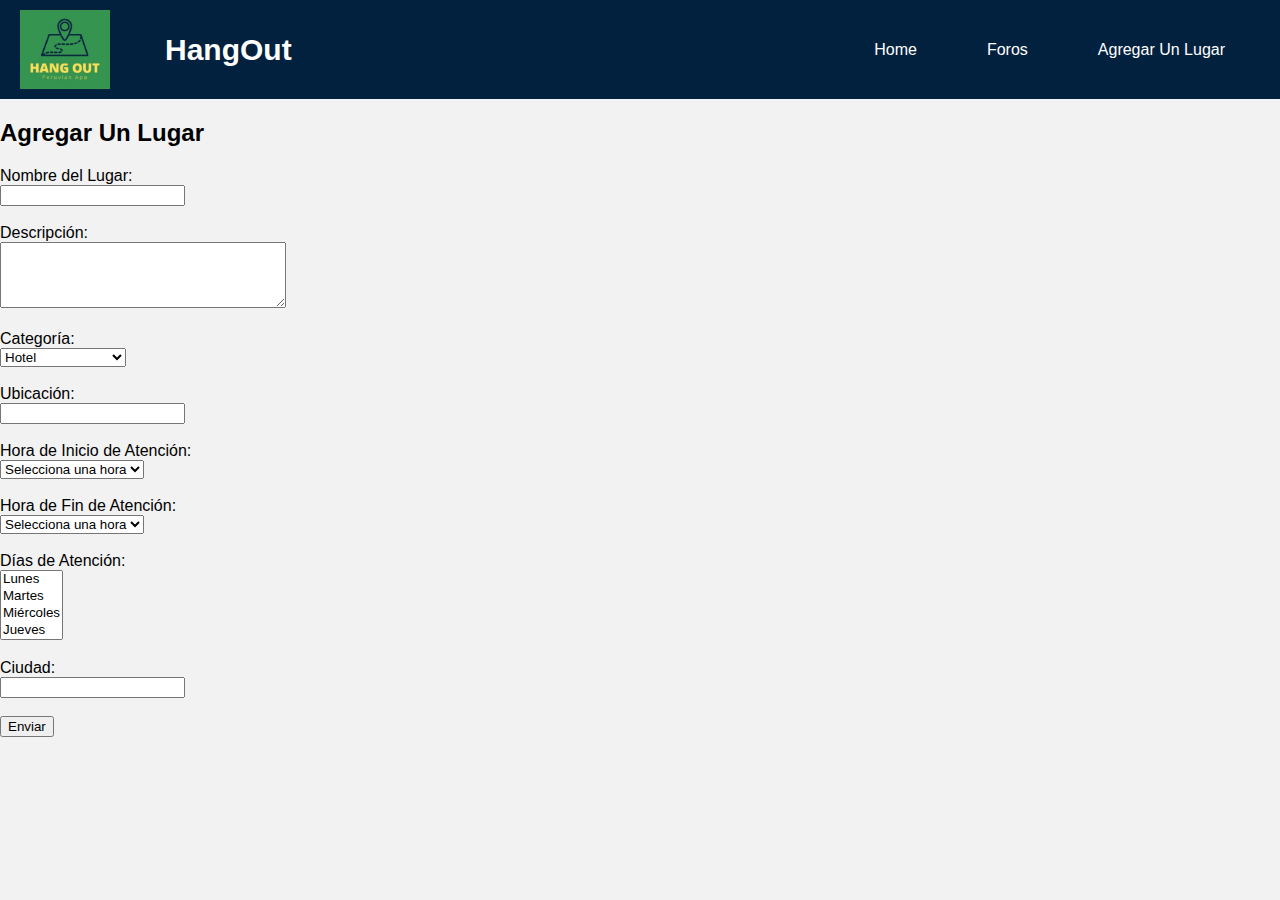
<file: html/agregarlugar.html>
<!DOCTYPE html>
<html lang="es">
<head>
    <meta charset="UTF-8">
    <meta name="viewport" content="width=device-width, initial-scale=1.0">
    <title>Agregar Un Lugar</title>
    <link rel="stylesheet" href="../css/registro.css">
</head>
<body>
    <nav class="topheader">
        <div class="container">
            <ul class="menu-horizontal">
                <div class="logo">
                    <img height="auto" width="90" src="../imagenes/hangout_logo.png" alt="Hang Out">
                </div>
                <li class="nombre">
                    <a href="#">HangOut</a>
                </li>
                <li class="Casa">
                    <a href="../html/index.html">Home</a>
                </li>
                <li class="about-us">
                    <a href="#">Foros</a>
                </li>
                <li class="contacto_op">
                    <a href="../html/agregarlugar.html">Agregar Un Lugar</a>
                </li>
            </ul>
        </div>
    </nav>

    <div class="container">
        <h2>Agregar Un Lugar</h2>
        <form action="/action_page.php">
            <label for="nombre">Nombre del Lugar:</label><br>
            <input type="text" id="nombre" name="nombre" required><br><br>

            <label for="descripcion">Descripción:</label><br>
            <textarea id="descripcion" name="descripcion" rows="4" cols="33" required></textarea><br><br>

            <label for="categoria">Categoría:</label><br>
            <select id="categoria" name="categoria" required>
                <option value="hotel">Hotel</option>
                <option value="bar">Bar</option>
                <option value="parque">Parque</option>
                <option value="restaurante">Restaurante</option>
                <option value="discoteca">Discoteca</option>
                <option value="museo">Museo</option>
                <option value="cine">Cine</option>
                <option value="teatro">Teatro</option>
                <option value="biblioteca">Biblioteca</option>
                <option value="centro_comercial">Centro Comercial</option>
            </select><br><br>

            <label for="ubicacion">Ubicación:</label><br>
            <input type="text" id="ubicacion" name="ubicacion" required><br><br>

            <label for="horario_inicio">Hora de Inicio de Atención:</label><br>
            <select id="horario_inicio" name="horario_inicio" required>
                <option value="">Selecciona una hora</option>
                <option value="00:00">00:00</option>
                <option value="00:30">00:30</option>
                <option value="01:00">01:00</option>
                <option value="01:30">01:30</option>
                <option value="02:00">02:00</option>
                <option value="02:30">02:30</option>
                <option value="03:00">03:00</option>
                <option value="03:30">03:30</option>
                <option value="04:00">04:00</option>
                <option value="04:30">04:30</option>
                <option value="05:00">05:00</option>
                <option value="05:30">05:30</option>
                <option value="06:00">06:00</option>
                <option value="06:30">06:30</option>
                <option value="07:00">07:00</option>
                <option value="07:30">07:30</option>
                <option value="08:00">08:00</option>
                <option value="08:30">08:30</option>
                <option value="09:00">09:00</option>
                <option value="09:30">09:30</option>
                <option value="10:00">10:00</option>
                <option value="10:30">10:30</option>
                <option value="11:00">11:00</option>
                <option value="11:30">11:30</option>
                <option value="12:00">12:00</option>
                <option value="12:30">12:30</option>
                <option value="13:00">13:00</option>
                <option value="13:30">13:30</option>
                <option value="14:00">14:00</option>
                <option value="14:30">14:30</option>
                <option value="15:00">15:00</option>
                <option value="15:30">15:30</option>
                <option value="16:00">16:00</option>
                <option value="16:30">16:30</option>
                <option value="17:00">17:00</option>
                <option value="17:30">17:30</option>
                <option value="18:00">18:00</option>
                <option value="18:30">18:30</option>
                <option value="19:00">19:00</option>
                <option value="19:30">19:30</option>
                <option value="20:00">20:00</option>
                <option value="20:30">20:30</option>
                <option value="21:00">21:00</option>
                <option value="21:30">21:30</option>
                <option value="22:00">22:00</option>
                <option value="22:30">22:30</option>
                <option value="23:00">23:00</option>
                <option value="23:30">23:30</option>
            </select><br><br>

            <label for="horario_fin">Hora de Fin de Atención:</label><br>
            <select id="horario_fin" name="horario_fin" required>
                <option value="">Selecciona una hora</option>
                <option value="00:00">00:00</option>
                <option value="00:30">00:30</option>
                <option value="01:00">01:00</option>
                <option value="01:30">01:30</option>
                <option value="02:00">02:00</option>
                <option value="02:30">02:30</option>
                <option value="03:00">03:00</option>
                <option value="03:30">03:30</option>
                <option value="04:00">04:00</option>
                <option value="04:30">04:30</option>
                <option value="05:00">05:00</option>
                <option value="05:30">05:30</option>
                <option value="06:00">06:00</option>
                <option value="06:30">06:30</option>
                <option value="07:00">07:00</option>
                <option value="07:30">07:30</option>
                <option value="08:00">08:00</option>
                <option value="08:30">08:30</option>
                <option value="09:00">09:00</option>
                <option value="09:30">09:30</option>
                <option value="10:00">10:00</option>
                <option value="10:30">10:30</option>
                <option value="11:00">11:00</option>
                <option value="11:30">11:30</option>
                <option value="12:00">12:00</option>
                <option value="12:30">12:30</option>
                <option value="13:00">13:00</option>
                <option value="13:30">13:30</option>
                <option value="14:00">14:00</option>
                <option value="14:30">14:30</option>
                <option value="15:00">15:00</option>
                <option value="15:30">15:30</option>
                <option value="16:00">16:00</option>
                <option value="16:30">16:30</option>
                <option value="17:00">17:00</option>
                <option value="17:30">17:30</option>
                <option value="18:00">18:00</option>
                <option value="18:30">18:30</option>
                <option value="19:00">19:00</option>
                <option value="19:30">19:30</option>
                <option value="20:00">20:00</option>
                <option value="20:30">20:30</option>
                <option value="21:00">21:00</option>
                <option value="21:30">21:30</option>
                <option value="22:00">22:00</option>
                <option value="22:30">22:30</option>
                <option value="23:00">23:00</option>
                <option value="23:30">23:30</option>
            </select><br><br>

            <label for="dias">Días de Atención:</label><br>
            <select id="dias" name="dias" multiple required>
                <option value="lunes">Lunes</option>
                <option value="martes">Martes</option>
                <option value="miercoles">Miércoles</option>
                <option value="jueves">Jueves</option>
                <option value="viernes">Viernes</option>
                <option value="sabado">Sábado</option>
                <option value="domingo">Domingo</option>
            </select><br><br>

            <label for="ciudad">Ciudad:</label><br>
            <input type="text" id="ciudad" name="ciudad" required><br><br>

            <input type="submit" value="Enviar">
        </form>
    </div>
</body>
</html>
</file>
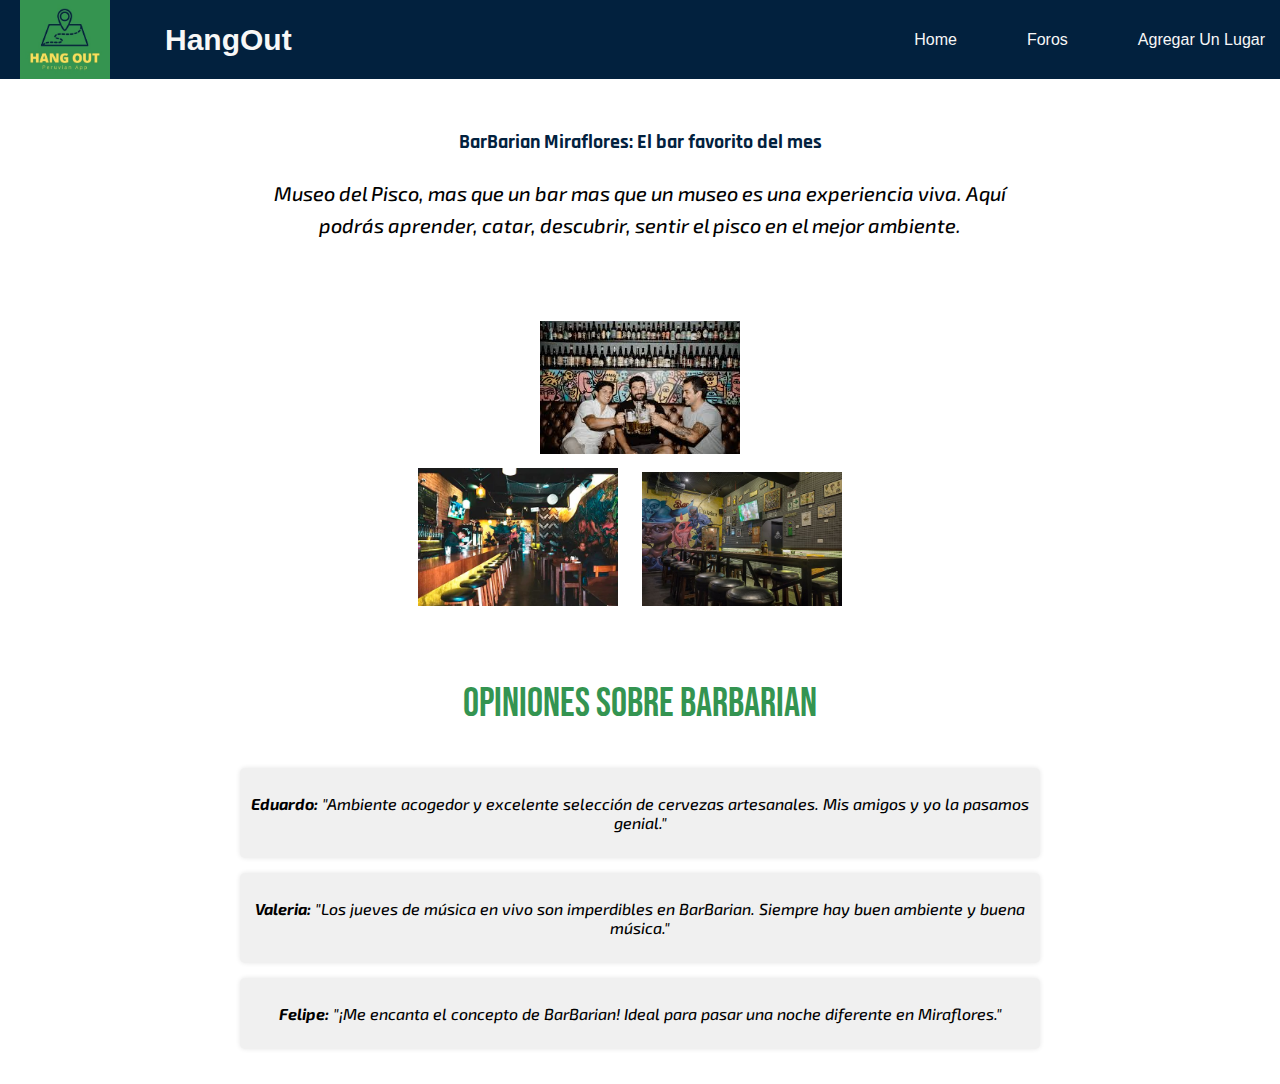
<file: html/bares.html>
<!DOCTYPE html>
<html lang="en">
<head>
    <meta charset="UTF-8">
    <meta name="viewport" content="width=device-width, initial-scale=1.0">
    <title>HangOut</title>
    <link rel="stylesheet" href="../css/style_traba.css">
    <link rel="stylesheet" href="../css/bares.css">
</head>
<body>
    <nav class="topheader">
        <div class="container">
            <ul class="menu-horizontal">
                <div class="logo">
                    <img height="auto" width="90" src="../imagenes/hangout_logo.png" alt="Hang Out">
                </div>
                <li class="nombre">
                    <a href="">HangOut</a>
                </li>
                <li class="Casa">
                    <a href="index.html">Home</a>
                </li>
                <li class="about-us">
                    <a href="">Foros</a>
                </li>
                <li class="contacto_op">
                    <a href="">Agregar Un Lugar</a>
                </li>
            </ul>
        </div>
    </nav>


    <div class="fulltexto"><br><br>
        <h2>BarBarian Miraflores: El bar favorito del mes</h2>
        <p>
            Museo del Pisco, mas que un bar mas que un museo es una experiencia viva. 
            Aquí podrás aprender, catar, descubrir, sentir el pisco en el mejor ambiente.
        </p><br><br>
    </div>
    <div class="text-center">
        <div class="image-pyramid">
            <div class="top-image">
                <img src="../imagenes/bares1.jpeg" alt="Madam Tusan 1">
            </div>
            <div class="middle-images">
                <img src="../imagenes/bares2.png" alt="Madam Tusan 2">
                <img src="../imagenes/bares3.jpg" alt="Madam Tusan 3">
            </div>
        </div>
    </div>
    <!-- Comentarios de usuarios -->
    <section class="user-comments">
        <h3>Opiniones sobre BarBarian</h3>
        <div class="comment">
            <p><strong>Eduardo:</strong> "Ambiente acogedor y excelente selección de cervezas artesanales. Mis amigos y yo la pasamos genial."</p>
        </div>
        <div class="comment">
            <p><strong>Valeria:</strong> "Los jueves de música en vivo son imperdibles en BarBarian. Siempre hay buen ambiente y buena música."</p>
        </div>
        <div class="comment">
            <p><strong>Felipe:</strong> "¡Me encanta el concepto de BarBarian! Ideal para pasar una noche diferente en Miraflores."</p>
        </div>
    </section>
</body>
</file>
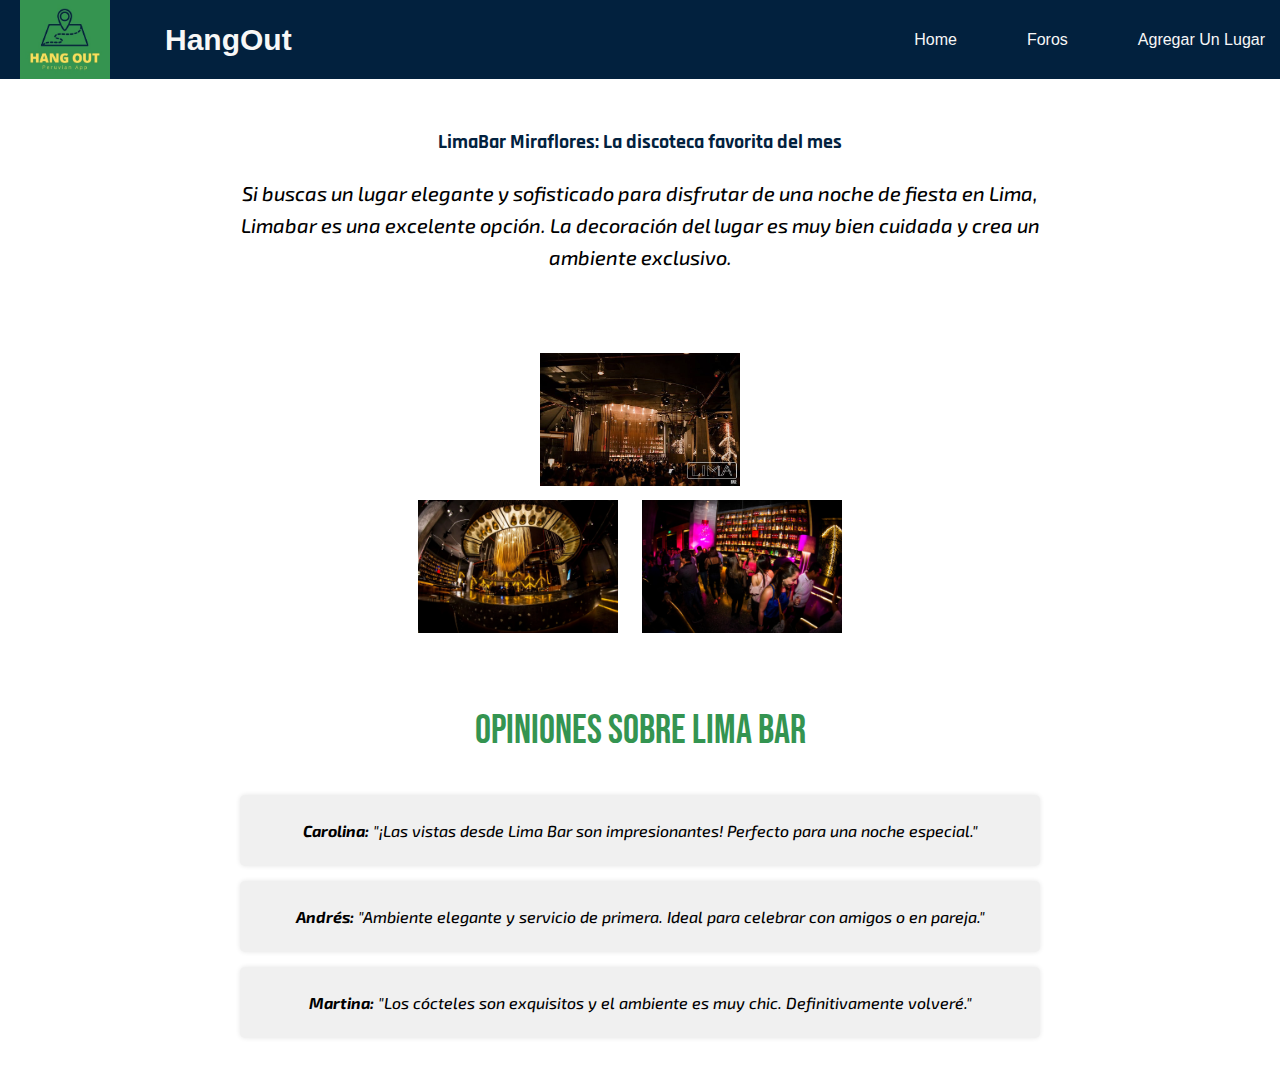
<file: html/disco.html>
<!DOCTYPE html>
<html lang="en">
<head>
    <meta charset="UTF-8">
    <meta name="viewport" content="width=device-width, initial-scale=1.0">
    <title>HangOut</title>
    <link rel="stylesheet" href="../css/style_traba.css">
    <link rel="stylesheet" href="../css/disco.css">
</head>
<body>
    <nav class="topheader">
        <div class="container">
            <ul class="menu-horizontal">
                <div class="logo">
                    <img height="auto" width="90" src="../imagenes/hangout_logo.png" alt="Hang Out">
                </div>
                <li class="nombre">
                    <a href="">HangOut</a>
                </li>
                <li class="Casa">
                    <a href="index.html">Home</a>
                </li>
                <li class="about-us">
                    <a href="">Foros</a>
                </li>
                <li class="contacto_op">
                    <a href="">Agregar Un Lugar</a>
                </li>
            </ul>
        </div>
    </nav>


    <div class="fulltexto"><br><br>
        <h2>LimaBar Miraflores: La discoteca favorita del mes</h2>
        <p>
            Si buscas un lugar elegante y sofisticado para disfrutar de una noche de fiesta en Lima, 
            Limabar es una excelente opción. La decoración del lugar es muy bien cuidada y crea un 
            ambiente exclusivo.
        </p><br><br>
    </div>
    <div class="text-center">
        <div class="image-pyramid">
            <div class="top-image">
                <img src="../imagenes/disco1.jpg" alt="Madam Tusan 1">
            </div>
            <div class="middle-images">
                <img src="../imagenes/disco2.jpeg" alt="Madam Tusan 2">
                <img src="../imagenes/disco3.jpg" alt="Madam Tusan 3">
            </div>
        </div>
    </div>
    <!-- Comentarios de usuarios -->
    <section class="user-comments">
        <h3>Opiniones sobre Lima Bar</h3>
        <div class="comment">
            <p><strong>Carolina:</strong> "¡Las vistas desde Lima Bar son impresionantes! Perfecto para una noche especial."</p>
        </div>
        <div class="comment">
            <p><strong>Andrés:</strong> "Ambiente elegante y servicio de primera. Ideal para celebrar con amigos o en pareja."</p>
        </div>
        <div class="comment">
            <p><strong>Martina:</strong> "Los cócteles son exquisitos y el ambiente es muy chic. Definitivamente volveré."</p>
        </div>
    </section>
</body>
</file>
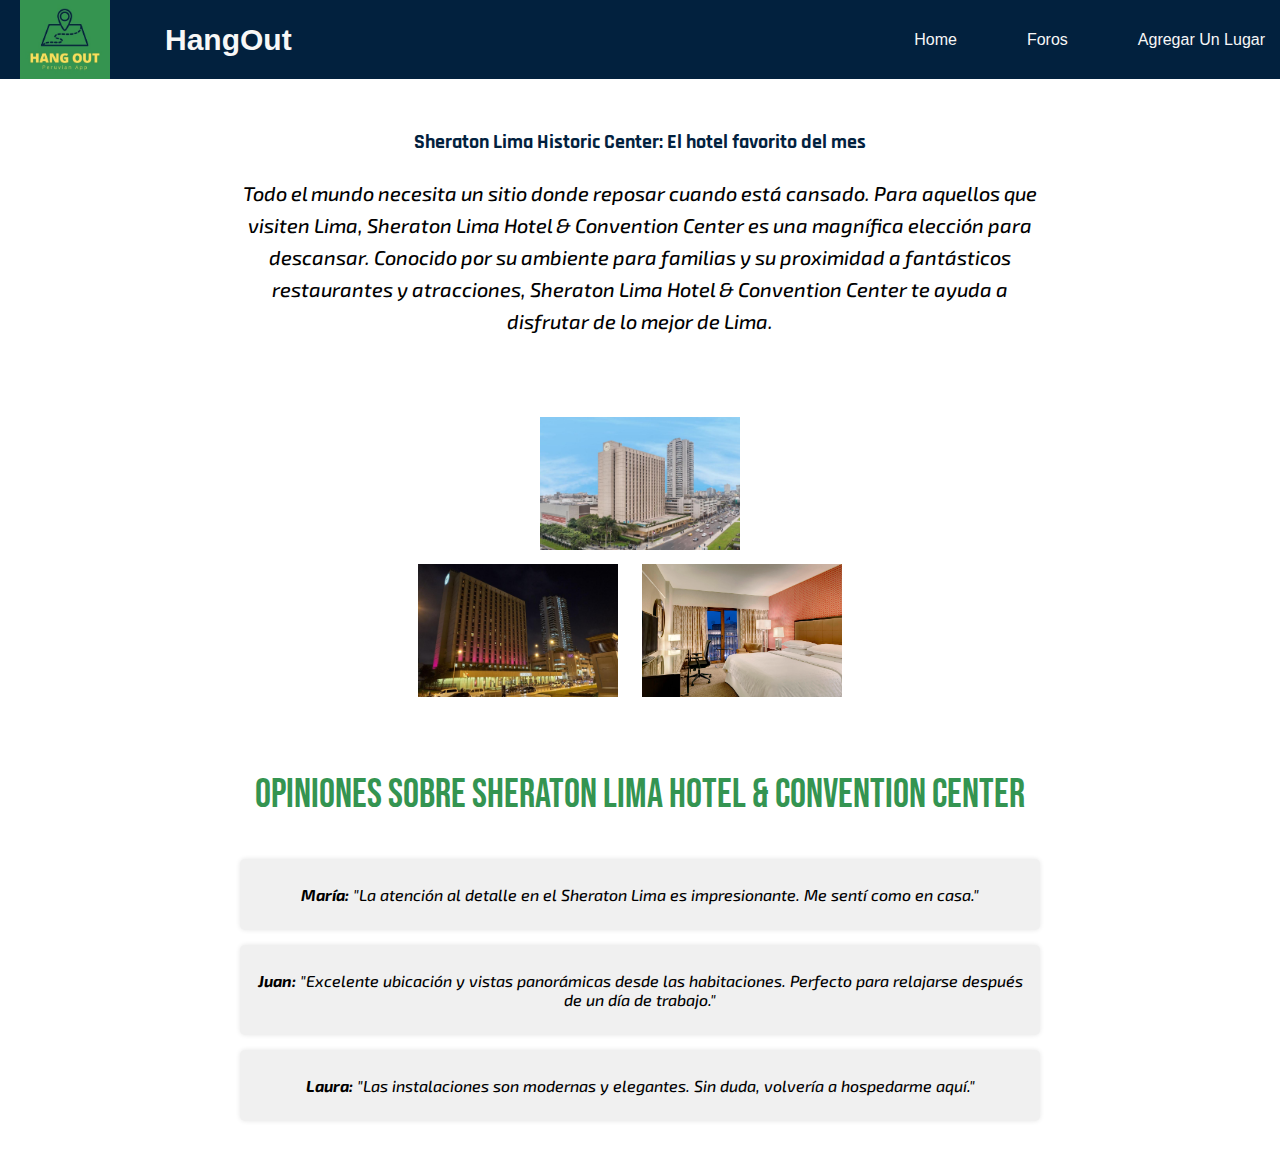
<file: html/hoteles.html>
<!DOCTYPE html>
<html lang="en">
<head>
    <meta charset="UTF-8">
    <meta name="viewport" content="width=device-width, initial-scale=1.0">
    <title>HangOut</title>
    <link rel="stylesheet" href="../css/style_traba.css">
    <link rel="stylesheet" href="../css/hoteles.css">
</head>
<body>
    <nav class="topheader">
        <div class="container">
            <ul class="menu-horizontal">
                <div class="logo">
                    <img height="auto" width="90" src="../imagenes/hangout_logo.png" alt="Hang Out">
                </div>
                <li class="nombre">
                    <a href="">HangOut</a>
                </li>
                <li class="Casa">
                    <a href="index.html">Home</a>
                </li>
                <li class="about-us">
                    <a href="">Foros</a>
                </li>
                <li class="contacto_op">
                    <a href="">Agregar Un Lugar</a>
                </li>
            </ul>
        </div>
    </nav>


    <div class="fulltexto"><br><br>
        <h2>Sheraton Lima Historic Center: El hotel favorito del mes</h2>
        <p>
            Todo el mundo necesita un sitio donde reposar cuando está cansado. 
            Para aquellos que visiten Lima, Sheraton Lima Hotel & Convention Center es una magnífica elección para descansar. 
            Conocido por su ambiente para familias y su proximidad a fantásticos restaurantes y atracciones, 
            Sheraton Lima Hotel & Convention Center te ayuda a disfrutar de lo mejor de Lima.
        </p><br><br>
    </div>
    <div class="text-center">
        <div class="image-pyramid">
            <div class="top-image">
                <img src="../imagenes/sheraton1.jpg" alt="Madam Tusan 1">
            </div>
            <div class="middle-images">
                <img src="../imagenes/sheraton2.jpg" alt="Madam Tusan 2">
                <img src="../imagenes/sheraton3.webp" alt="Madam Tusan 3">
            </div>
        </div>
    </div>
    <!-- Comentarios de usuarios -->
    <section class="user-comments">
        <h3>Opiniones sobre Sheraton Lima Hotel & Convention Center</h3>
        <div class="comment">
            <p><strong>María:</strong> "La atención al detalle en el Sheraton Lima es impresionante. Me sentí como en casa."</p>
        </div>
        <div class="comment">
            <p><strong>Juan:</strong> "Excelente ubicación y vistas panorámicas desde las habitaciones. Perfecto para relajarse después de un día de trabajo."</p>
        </div>
        <div class="comment">
            <p><strong>Laura:</strong> "Las instalaciones son modernas y elegantes. Sin duda, volvería a hospedarme aquí."</p>
        </div>
    </section>
</body>
</file>
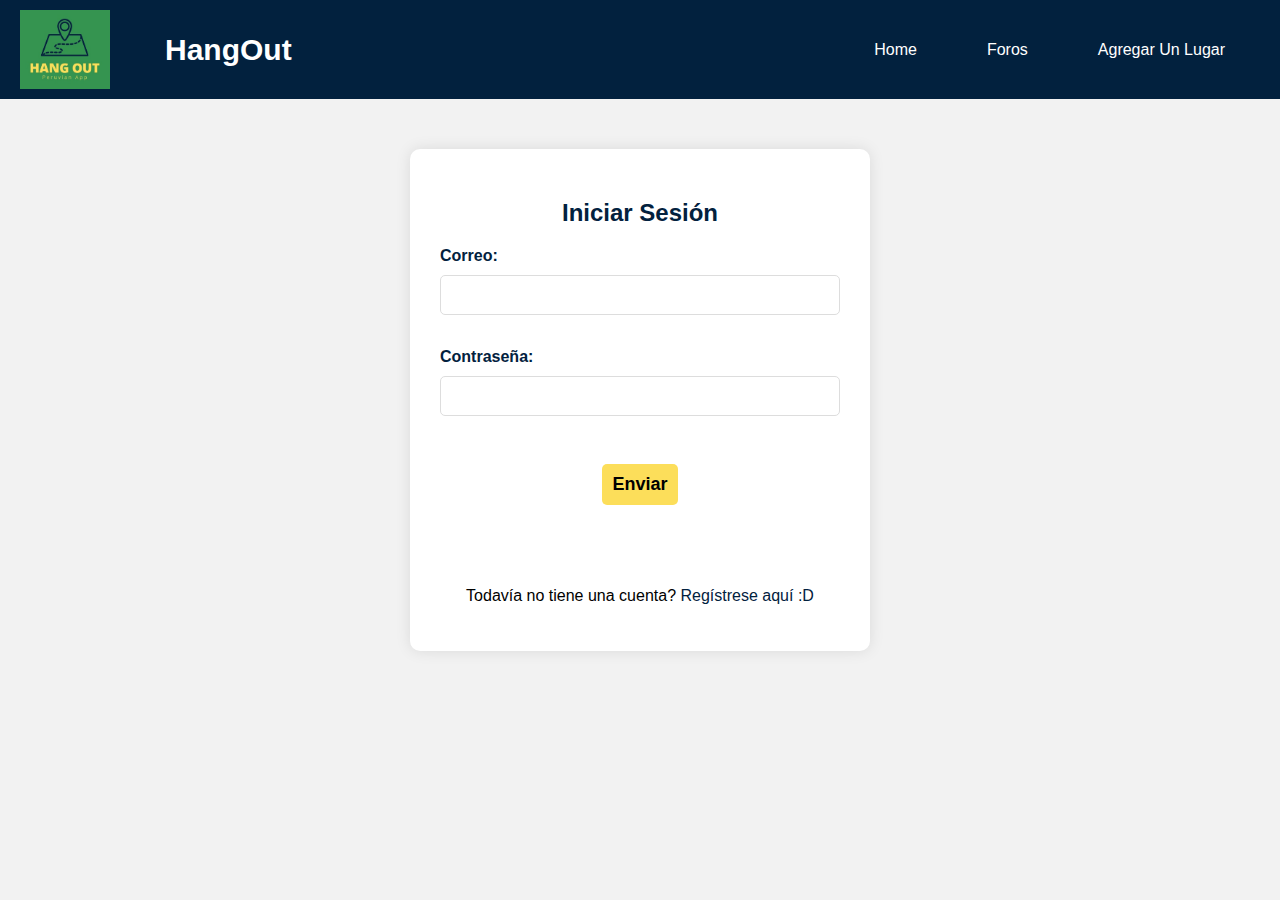
<file: html/iniciosesion.html>
<!DOCTYPE html>
<html lang="en">
<head>
    <meta charset="UTF-8">
    <meta name="viewport" content="width=device-width, initial-scale=1.0">
    <title>HangOut - Iniciar Sesión</title>
    <link rel="stylesheet" href="../css/iniciosesion.css">
</head>
<body>
    <nav class="topheader">
        <div class="container">
            <ul class="menu-horizontal">
                <div class="logo">
                    <img height="auto" width="90" src="../imagenes/hangout_logo.png" alt="Hang Out">
                </div>
                <li class="nombre">
                    <a href="#">HangOut</a>
                </li>
                <li class="Casa">
                    <a href="../html/index.html">Home</a>
                </li>
                <li class="about-us">
                    <a href="#">Foros</a>
                </li>
                <li class="contacto_op">
                    <a href="../html/agregarlugar.html">Agregar Un Lugar</a>
                </li>
            </ul>
        </div>
    </nav>

    <div class="form-container">
        <h2>Iniciar Sesión</h2>
        <form name="iniciar" method="post" action="">
            <label for="fgmail">Correo:</label>
            <input type="email" id="fgmail" name="fgmail" value="" required><br>
            <label for="fcontra">Contraseña:</label>
            <input type="password" id="fcontra" name="fcontra" value="" required><br>
            <p><input type="submit" class="btn" value="Enviar"/></p><br><br>
            <p>Todavía no tiene una cuenta? <a href="../html/registro.html">Regístrese aquí :D</a></p>
        </form>
    </div>
</body>
</html>
</file>
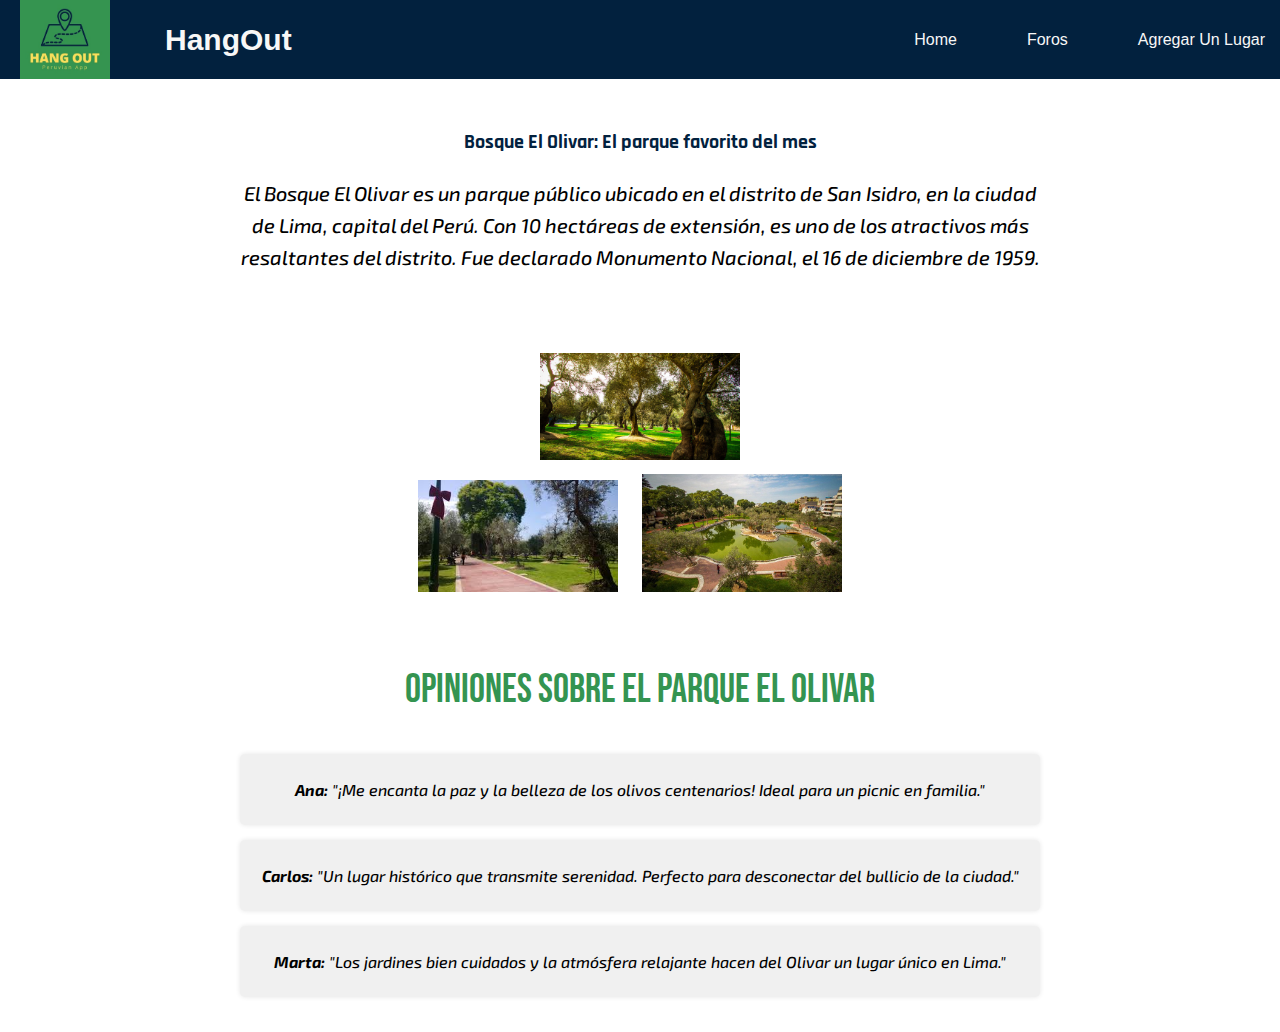
<file: html/parques.html>
<!DOCTYPE html>
<html lang="en">
<head>
    <meta charset="UTF-8">
    <meta name="viewport" content="width=device-width, initial-scale=1.0">
    <title>HangOut</title>
    <link rel="stylesheet" href="../css/style_traba.css">
    <link rel="stylesheet" href="../css/parques.css">
</head>
<body>
    <nav class="topheader">
        <div class="container">
            <ul class="menu-horizontal">
                <div class="logo">
                    <img height="auto" width="90" src="../imagenes/hangout_logo.png" alt="Hang Out">
                </div>
                <li class="nombre">
                    <a href="">HangOut</a>
                </li>
                <li class="Casa">
                    <a href="index.html">Home</a>
                </li>
                <li class="about-us">
                    <a href="">Foros</a>
                </li>
                <li class="contacto_op">
                    <a href="">Agregar Un Lugar</a>
                </li>
            </ul>
        </div>
    </nav>


    <div class="fulltexto"><br><br>
        <h2>Bosque El Olivar: El parque favorito del mes</h2>
        <p>
            El Bosque El Olivar es un parque público ubicado 
            en el distrito de San Isidro, en la ciudad de Lima, 
            capital del Perú. Con 10 hectáreas de extensión, 
            es uno de los atractivos más resaltantes del distrito. 
            Fue declarado Monumento Nacional, el 16 de diciembre de 1959.
        </p><br><br>
    </div>
    <div class="text-center">
        <div class="image-pyramid">
            <div class="top-image">
                <img src="../imagenes/parque1.jpg" alt="Madam Tusan 1">
            </div>
            <div class="middle-images">
                <img src="../imagenes/parque2.jpeg" alt="Madam Tusan 2">
                <img src="../imagenes/parque3.jpg" alt="Madam Tusan 3">
            </div>
        </div>
    </div>
    <!-- Comentarios de usuarios -->
    <section class="user-comments">
        <h3>Opiniones sobre el Parque El Olivar</h3>
        <div class="comment">
            <p><strong>Ana:</strong> "¡Me encanta la paz y la belleza de los olivos centenarios! Ideal para un picnic en familia."</p>
        </div>
        <div class="comment">
            <p><strong>Carlos:</strong> "Un lugar histórico que transmite serenidad. Perfecto para desconectar del bullicio de la ciudad."</p>
        </div>
        <div class="comment">
            <p><strong>Marta:</strong> "Los jardines bien cuidados y la atmósfera relajante hacen del Olivar un lugar único en Lima."</p>
        </div>
    </section>
</body>
</file>
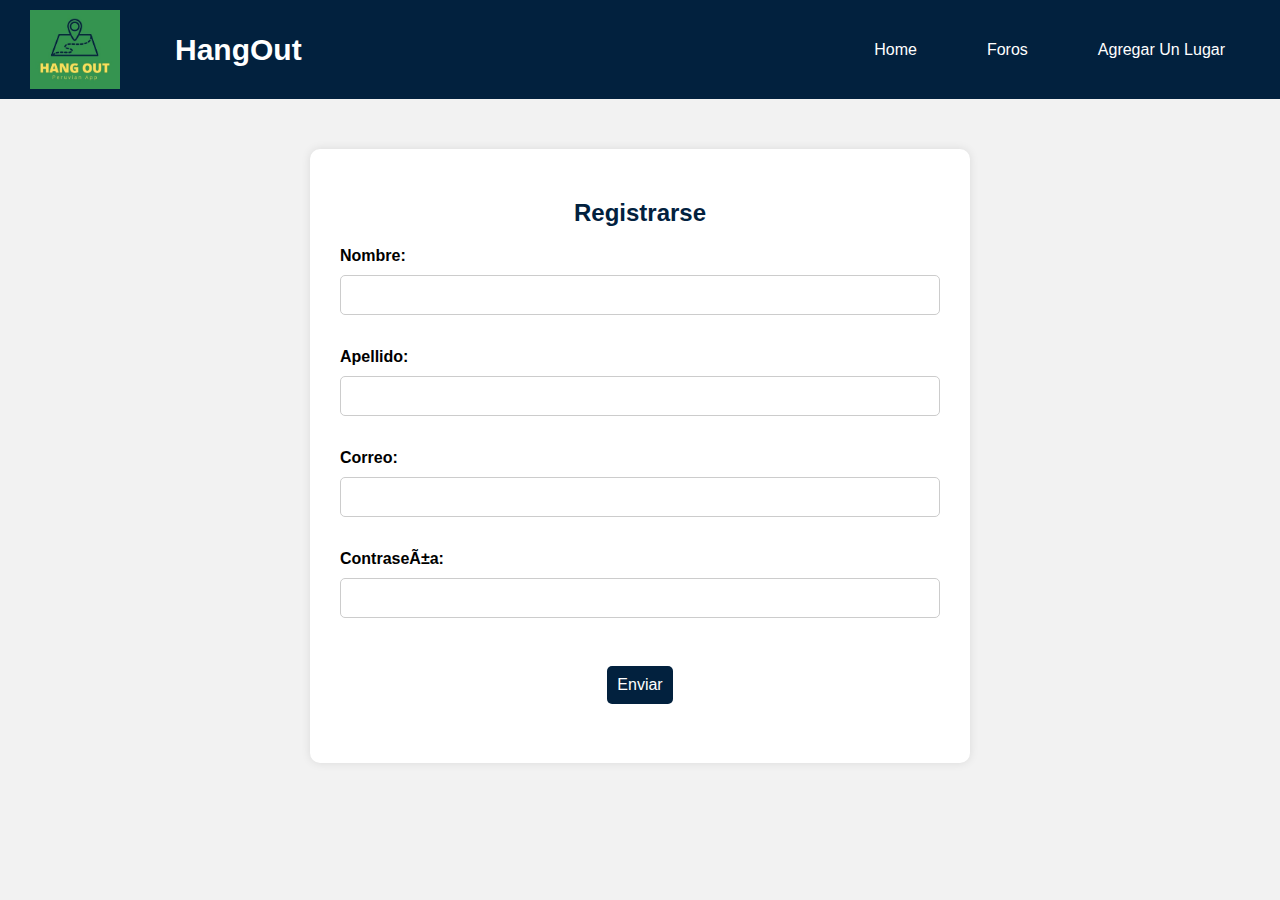
<file: html/registro.html>
<!DOCTYPE html>
<html lang="es">
<head>
    <meta charset="UTF-8">
    <meta name="viewport" content="width=device-width, initial-scale=1.0">
    <title>Registrarse</title>
    <link rel="stylesheet" href="../css/registro.css">
</head>
<body>
    <nav class="topheader">
        <div class="container">
            <ul class="menu-horizontal">
                <li class="logo">
                    <img height="auto" width="90" src="../imagenes/hangout_logo.png" alt="Hang Out">
                </li>
                <li class="nombre">
                    <a href="#">HangOut</a>
                </li>
                <li class="Casa">
                    <a href="../html/index.html">Home</a>
                </li>
                <li class="about-us">
                    <a href="#">Foros</a>
                </li>
                <li class="contacto_op">
                    <a href="../html/agregarlugar.html">Agregar Un Lugar</a>
                </li>
            </ul>
        </div>
    </nav>

    <div class="form-container">
        <h2>Registrarse</h2>
        <form name="registrar" method="post" action="">
            <label for="fname">Nombre:</label>
            <input type="text" id="fname" name="fname" required><br>
            <label for="flast">Apellido:</label>
            <input type="text" id="flast" name="flast" required><br>
            <label for="fgmail">Correo:</label>
            <input type="email" id="fgmail" name="fgmail" required><br>
            <label for="fcontra">ContraseÃ±a:</label>
            <input type="password" id="fcontra" name="fcontra" required><br>
            <p><input type="submit" class="btn" value="Enviar"/></p>
        </form>
    </div>

</body>
</html>
</file>
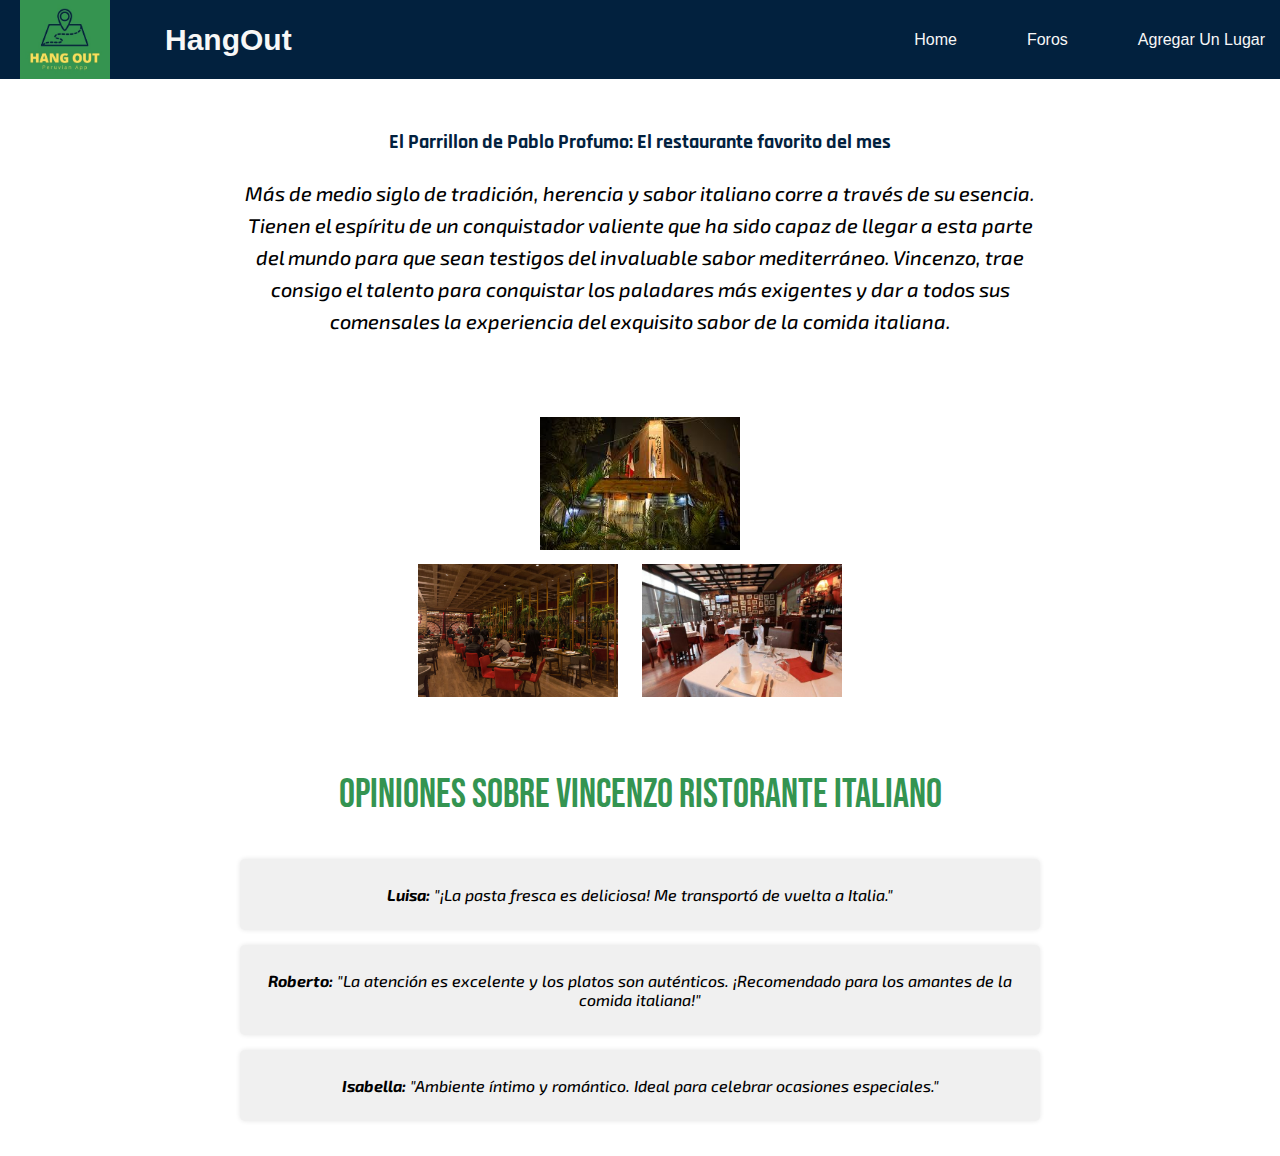
<file: html/restaurant.html>
<!DOCTYPE html>
<html lang="en">
<head>
    <meta charset="UTF-8">
    <meta name="viewport" content="width=device-width, initial-scale=1.0">
    <title>HangOut</title>
    <link rel="stylesheet" href="../css/style_traba.css">
    <link rel="stylesheet" href="../css/restaurant.css">
</head>
<body>
    <nav class="topheader">
        <div class="container">
            <ul class="menu-horizontal">
                <div class="logo">
                    <img height="auto" width="90" src="../imagenes/hangout_logo.png" alt="Hang Out">
                </div>
                <li class="nombre">
                    <a href="">HangOut</a>
                </li>
                <li class="Casa">
                    <a href="index.html">Home</a>
                </li>
                <li class="about-us">
                    <a href="">Foros</a>
                </li>
                <li class="contacto_op">
                    <a href="">Agregar Un Lugar</a>
                </li>
            </ul>
        </div>
    </nav>


    <div class="fulltexto"><br><br>
        <h2>El Parrillon de Pablo Profumo: El restaurante favorito del mes</h2>
        <p>
            Más de medio siglo de tradición, herencia y sabor italiano corre a través de su esencia. 
            Tienen el espíritu de un conquistador valiente que ha sido capaz de llegar a esta parte del 
            mundo para que sean testigos del invaluable sabor mediterráneo. Vincenzo, trae consigo el 
            talento para conquistar los paladares más exigentes y dar a todos sus comensales la experiencia 
            del exquisito sabor de la comida italiana.
        </p><br><br>
    </div>
    <div class="text-center">
        <div class="image-pyramid">
            <div class="top-image">
                <img src="../imagenes/restau1.jpeg" alt="Madam Tusan 1">
            </div>
            <div class="middle-images">
                <img src="../imagenes/madam_tusan_2.png" alt="Madam Tusan 2">
                <img src="../imagenes/restau3.jpg" alt="Madam Tusan 3">
            </div>
        </div>
    </div>
    <!-- Comentarios de usuarios -->
    <section class="user-comments">
        <h3>Opiniones sobre Vincenzo Ristorante Italiano</h3>
        <div class="comment">
            <p><strong>Luisa:</strong> "¡La pasta fresca es deliciosa! Me transportó de vuelta a Italia."</p>
        </div>
        <div class="comment">
            <p><strong>Roberto:</strong> "La atención es excelente y los platos son auténticos. ¡Recomendado para los amantes de la comida italiana!"</p>
        </div>
        <div class="comment">
            <p><strong>Isabella:</strong> "Ambiente íntimo y romántico. Ideal para celebrar ocasiones especiales."</p>
        </div>
    </section>
</body>
</file>
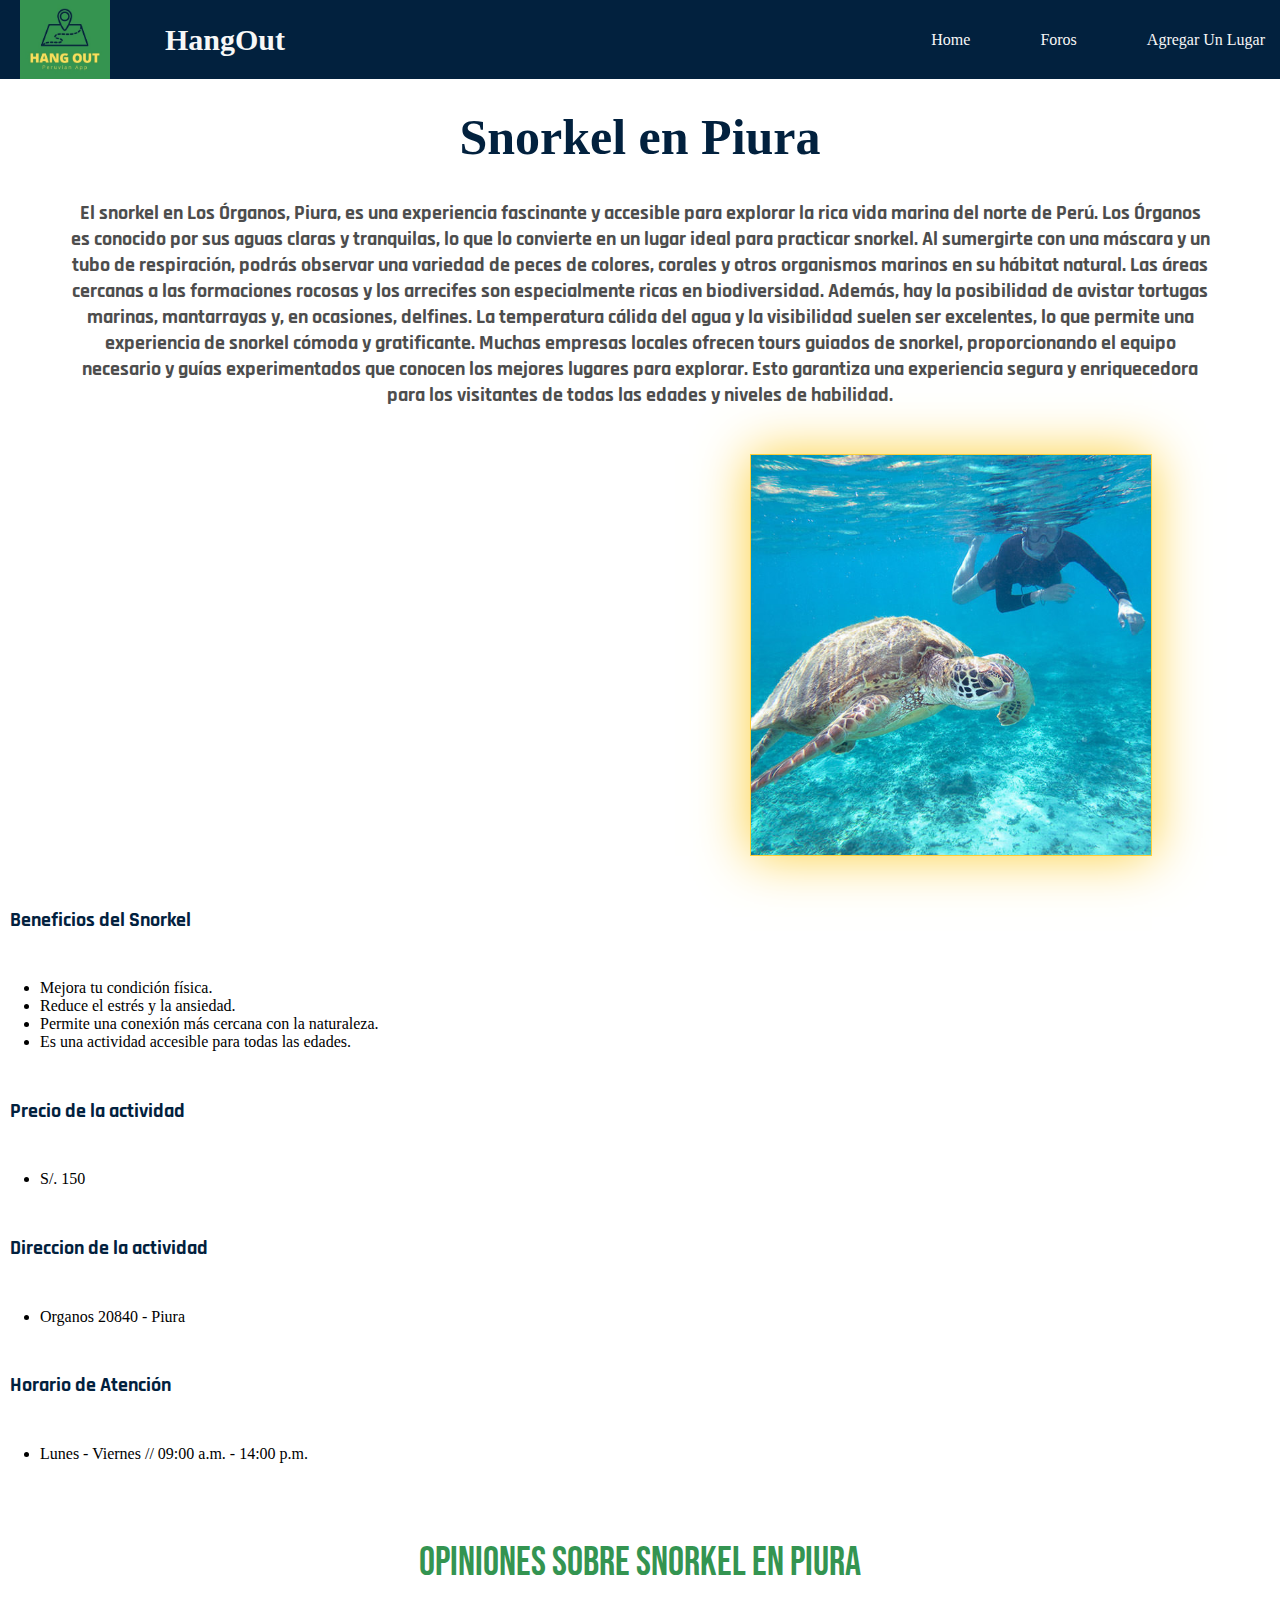
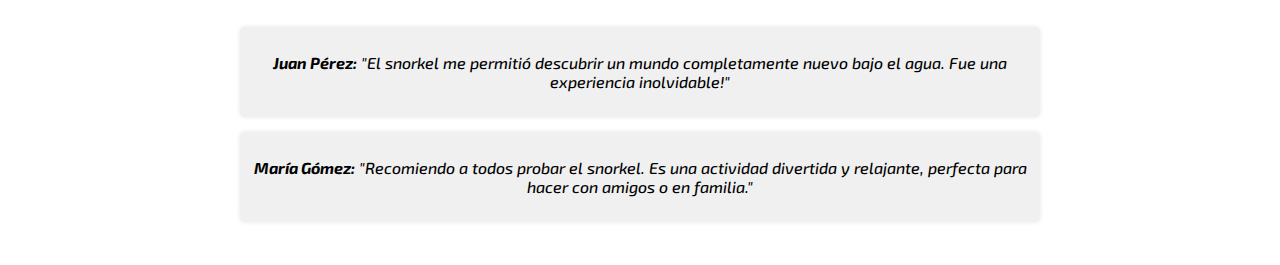
<file: html/snorkel.html>
<!DOCTYPE html>
<html lang="es">
<head>
    <meta charset="UTF-8">
    <meta name="viewport" content="width=device-width, initial-scale=1.0">
    <title>Snorkel - HangOut</title>
    <link rel="stylesheet" href="../css/snorkel.css">
</head>
<body>
    <nav class="topheader">
        <div class="container">
            <ul class="menu-horizontal">
                <div class="logo">
                    <img height="auto" width="90" src="../imagenes/hangout_logo.png" alt="Hang Out">
                </div>
                <li class="nombre">
                        <a href="">HangOut</a>
                </li>
                <li class="Casa">
                    <a href="../html/index.html">Home</a>
                </li>
                <li class="about-us">
                    <a href="">Foros</a>
                </li>
                <li class="contacto_op">
                    <a href="../html/agregarlugar.html">Agregar Un Lugar</a>
                </li>
            </ul>
        </div>
    </nav>

    <div class="details-section">
        <h1>Snorkel en Piura</h1>
        <h2>
            El snorkel en Los Órganos, Piura, es una experiencia fascinante y accesible para explorar la rica vida marina del norte de Perú. Los Órganos es conocido por sus aguas claras y tranquilas, lo que lo convierte en un lugar ideal para practicar snorkel. Al sumergirte con una máscara y un tubo de respiración, podrás observar una variedad de peces de colores, corales y otros organismos marinos en su hábitat natural.
            Las áreas cercanas a las formaciones rocosas y los arrecifes son especialmente ricas en biodiversidad. Además, hay la posibilidad de avistar tortugas marinas, mantarrayas y, en ocasiones, delfines. La temperatura cálida del agua y la visibilidad suelen ser excelentes, lo que permite una experiencia de snorkel cómoda y gratificante.
            Muchas empresas locales ofrecen tours guiados de snorkel, proporcionando el equipo necesario y guías experimentados que conocen los mejores lugares para explorar. Esto garantiza una experiencia segura y enriquecedora para los visitantes de todas las edades y niveles de habilidad.</h2>
            <img src="../imagenes/snorkel-piura.jpeg" alt="" height="400" width="400">
    </div>

    <section class="benefits-section">
        <h2>Beneficios del Snorkel</h2>
        <ul>
            <li>Mejora tu condición física.</li>
            <li>Reduce el estrés y la ansiedad.</li>
            <li>Permite una conexión más cercana con la naturaleza.</li>
            <li>Es una actividad accesible para todas las edades.</li>
        </ul>
    </div>

    <section class="precio-section">
        <h2>Precio de la actividad</h2>
        <ul>
            <li> S/. 150 </li>
        </ul>
    </div>

    <section class="direccion-section">
        <h2>Direccion de la actividad</h2>
        <ul>
            <li> Organos 20840 - Piura </li>
        </ul>
    </div>

    <section class="horario-section">
        <h2>Horario de Atención</h2>
        <ul>
            <li> Lunes - Viernes // 09:00 a.m. - 14:00 p.m. </li>
        </ul>
    </div>

 <!-- Comentarios de usuarios -->
 <section class="user-comments">
    <h3>Opiniones sobre SNORKEL en PIURA</h3>
    <div class="comment">
        <p><strong>Juan Pérez:</strong> "El snorkel me permitió descubrir un mundo completamente nuevo bajo el agua. Fue una experiencia inolvidable!"</p>
    </div>
    <div class="comment">
        <p><strong>María Gómez:</strong> "Recomiendo a todos probar el snorkel. Es una actividad divertida y relajante, perfecta para hacer con amigos o en familia."</p>
    </div>
</section>  
  
</body>
</html>
</file>
<file: css/registro.css>
body {
    margin: 0;
    font-family: 'Arial', sans-serif;
    background-color: #f2f2f2;
}

.topheader {
    background-color: #02213E;
    color: #ffffff;
    padding: 10px 0;
}

.topheader .menu-horizontal {
    display: flex;
    align-items: center;
    padding: 0 20px;
    list-style: none;
    margin: 0;
}

.topheader .menu-horizontal .logo {
    margin-right: 20px;
}

.topheader .menu-horizontal .logo img {
    display: block;
}

.topheader .menu-horizontal .nombre {
    text-decoration: none;
    color: #ffffff;
    font-size: 30px;
    font-weight: bold;
    margin-right: auto;
}

.topheader .menu-horizontal li {
    margin: 0 10px;
}

.topheader .menu-horizontal li a {
    display: block;
    padding: 15px 25px;
    color: #ffffff;
    text-decoration: none;
}

.topheader .menu-horizontal li:hover {
    background-color: #fcde5a;
}

.form-container {
    max-width: 600px;
    margin: 50px auto;
    background-color: #ffffff;
    padding: 30px;
    border-radius: 10px;
    box-shadow: 0 0 10px rgba(0, 0, 0, 0.1);
}

.form-container h2 {
    text-align: center;
    color: #02213E;
    margin-bottom: 20px;
}

.form-container form {
    display: flex;
    flex-direction: column;
}

.form-container label {
    font-weight: bold;
    margin-bottom: 10px;
}

.form-container input[type="text"],
.form-container input[type="email"],
.form-container input[type="password"],
.form-container input[type="submit"] {
    padding: 10px;
    margin-bottom: 15px;
    border: 1px solid #ccc;
    border-radius: 5px;
    font-size: 16px;
}

.form-container input[type="submit"] {
    background-color: #02213E;
    color: #ffffff;
    border: none;
    cursor: pointer;
    transition: background-color 0.3s ease;
}

.form-container input[type="submit"]:hover {
    background-color: #FCCF3A;
}

.form-container p {
    font-size: 14px;
    margin-top: 15px;
    text-align: center;
}

.form-container p a {
    color: #02213E;
    text-decoration: none;
    font-weight: bold;
}

.form-container p a:hover {
    text-decoration: underline;
}
</file>
<file: css/style_traba.css>
@import url('https://fonts.googleapis.com/css2?family=Exo+2:ital,wght@0,100..900;1,100..900&display=swap');
@import url('https://fonts.googleapis.com/css2?family=Bebas+Neue&display=swap');
@import url('https://fonts.googleapis.com/css2?family=Bebas+Neue&family=Exo+2:ital,wght@0,100..900;1,100..900&family=Plus+Jakarta+Sans:ital,wght@0,200..800;1,200..800&family=Rajdhani:wght@300;400;500;600;700&display=swap');

h1{
    color:#02213E;
    text-align: center;
    margin-top: 0px;
    font-size: 50px;
}


h2{
    color:#02213E;
    font-size: 20px;
    font-family: "Rajdhani", sans-serif;
    font-weight: 700;
    font-style: normal;
}


h3{
    color:rgba(52,148,81,255);
    font-size: 40px;
    font-family: "Bebas Neue", sans-serif;
    font-weight: 400;
    font-style: normal;
}

p{
    color:rgb(0, 0, 0);
    font-family: "Exo 2", sans-serif;
    font-weight: 500;
    font-style: italic;
}

body{
    margin-left: 0px;
    margin-right: 0px;
    background-color: rgba(52,148,81,255);
}

/*
nav{
    max-width: 900px;
    margin: auto;
    background-color: rgba(144, 29, 29, 0.81);
    font-size: 20px;
    margin-top: 50px;
}

.container {
    display: flex;
    justify-content: center;
}
*/

.menu-horizontal{
    list-style: none;
    display: flex;
    align-items: center;
    background-color:#02213E;
    margin: 0;
    padding: 0;
    position: fixed; /*para que el menu siempre aparezca*/ 
    width: 100%;
    top: 0px;
    padding: 0 20px;
}

.menu-horizontal .logo{
    margin-right: 20px; /* Espacio entre el logo y el resto del menú */
}

.menu-horizontal .logo img {
    display: block;
}

.menu-horizontal .nombre {
    text-decoration: none;
    color: #ffffff;
    pointer-events: none; /*no q no sea pueda clickear*/
    font-size: 30px;
    font-weight: bold;
    /*margin: 0px -35px;*/
    margin-right: auto; /* Empuja el resto del menú hacia la derecha */
}

.menu-horizontal .Home, .Foros, .AgregarLugar{
    font-size: 20px;
    padding: 9px;
}

.menu-horizontal > li {
    margin: 0 10px; /* Espacio entre los elementos del menú */
}

.menu-horizontal >li >a{
    display: block;
    padding: 15px 25px;
    color: #f7f7f7;
    text-decoration: none;
}

.menu-horizontal >li:hover{
    background-color: rgba(52,148,81,255);
}

.centered-logo {
    display: flex;
    justify-content: center;
    align-items: center;
    margin-top: 60px;
}

.buttons {
    text-align: center;
}

.button {
    background-color: #FCDE5A;
    color: #000;
    padding: 10px 20px; /*espacio entre los bordes de los botones con las palabras*/
    border: none;
    border-radius: 20px;
    cursor: pointer;
    margin: 20px 100px;
    font-size: 20px;
}

.buttons a{
    text-decoration: none;
    color: black;
}

.button:hover {
    background-color: #FCCF3A;
}

.barra_fotos {
    display: flex;
    justify-content: center; /*centra el contenido horizontalmente*/
    gap: 70px; /*espacio entre las imÃ¡genes*/
    padding: 0;
    margin-bottom: 50px;
}

.barra_fotos {
    display: flex;
    justify-content: center; /*centra el contenido horizontalmente*/
    gap: 70px; /*espacio entre las imÃ¡genes*/
    padding: 0;
    margin-bottom: 50px;
}

.contenido {
    border-radius: 30px;
    object-fit: cover; /* mantiene a la imagen en su calidad*/
}


.barra-negra {
    width: 100%;
    height: 100px; 
    background-color: #000; 
    margin-top: 20px; 
}

.fulltexto{
    text-align: center;
    font-weight: bold;
    font-size: 20px;
    margin: 40px 60px; 
    max-width: 800px; 
    color: #fcfcfc; 
    line-height: 1.5;
}

.footer {
    display: flex;
    justify-content: space-between;
    padding: 20px;
    background-color: #ffffff;
    color: #000000;
    width: 100%;
    box-sizing: border-box;
}



.activities-section {
    background-color: #ffffff;
    padding: 40px 20px;
}

    .activities-videos{
            display: flex;
            justify-content: center;
            gap: 50px; /* Aumentado el espacio entre los videos */
            margin: 20px 0;
            border-radius: 30px;
            object-fit: cover; /* mantiene al video en su calidad*/

    }
        .videos_item {
            text-align: center;
            display: flex;
            flex-direction: column;
            align-items: center;
        }

        .videos_item video {
            border: 1.5px solid rgba(52,148,81,255);
            border-radius: 10px;
            box-shadow: 0 0 10px rgba(52,148,81,255);
            width: 300px;
            height: 200px;
            object-fit: cover;
            background-size:auto;
            pointer-events: none; /* Esto desactiva los controles del video */
        }

        .videos_item p {
            margin-top: 10px;
            font-size: 18px;
            font-weight: bold;
        }

        .videos_item p a{
            text-decoration: none;
            color: #000;
        }
     

    .activities-images {
        display: flex;
        justify-content: center;
        gap: 50px; /* Aumentado el espacio entre las imágenes */
        margin: 20px 0;
        border-radius: 30px;
        object-fit: cover; /* mantiene a la imagen en su calidad*/
    }

        .fotos_item {
            text-align: center;
            display: flex;
            flex-direction: column;
            align-items: center;
        }

        .fotos_item img {
            border: 1.5px solid #02213E;
            border-radius: 10px;
            width: 300px;
            height: 200px;
            object-fit: cover;
            background-size:auto;
        }

        .fotos_item p {
            margin-top: 10px;
            font-size: 18px;
            font-weight: bold;
        }

        .fotos_item p a {
            text-decoration: none;
            font-size: 11px;
            color: #000;
        }

        .fotos_item p a strong{
            font-size: 18px;
        }


/*TESTIMONIOS*/

.testimonial-section {
    background-color: #2C5F2D;
    padding: 40px 20px;
    color: #ffffff;
    text-align: center;
}
.testimonial-container {
    display: flex;
    justify-content: center;
    gap: 20px;
    margin-bottom: 20px;
}
.testimonial {
    background-color: #ffffff;
    color: #000000;
    padding: 20px;
    border-radius: 10px;
    width: 30%;
    box-sizing: border-box;
}
.testimonial img {
    border-radius: 50%;
    width: 100px;
    height: 100px;
    object-fit: cover;
    margin-bottom: 10px;
}
.rating {
    background-color: #ffffff;
    padding: 20px 100px;
    border-radius: 5px;
    margin-top: 20px;
}

/*REDES SOCIALES*/

.Container_SN{
    padding: 0px;
    margin: 0px;
    position: fixed;
    right: -130px;
    top: 230px;
    width: 210px;
    z-index: 1100;
}

.Banner_SN li{
    list-style-type: none;
    background-color: rgba(255, 238, 0, 0.87);
    height: 50px;
    padding: 0px;
    margin: 0px 0px 0px 0px;
    -webkit-transition: all 0.25s ease-in-out;
    -moz-transition: all 0.25s ease-in-out;
    -o-transition: all 0.25s ease-in-out;
    transition: all 0.25s ease-in-out;
    cursor:pointer;
}

.Banner_SN li:hover{
    margin-left: -115px;
}

.Banner_SN li img{
    float: left;
    margin: 5px 5px;
    margin-right: 5px;
}

.Banner_SN li p{
    padding-top: 5px;
    margin: 0px;
    line-height: 16px;
    font-size: 13px;
}

.Banner_SN li p a{  
    text-decoration: none;
    color: rgb(0, 7, 46);
}

/*FOOTER*/

#footer{
    background-color: #02213E;
    padding: 20px 0;
}

#footer ul{
    padding: 0;
}

#footer li{
    list-style: none;
}

.Cont_footer {
    display: grid;
    grid-template-columns: repeat(auto-fit, minmax(150px, 1fr));
    column-gap: 5%;
    padding: 1rem;
    margin: 2rem auto;
    max-width: 1200px;
}

.Cont_footer h4{
    margin: 1rem 0;
    color: #FCCF3A;
}

.Cont_footer ul{
    display: flex;
    flex-wrap: wrap;
    color: white;
}

.Cont_footer img{
    width: 32px;
}

.Cont_footer P{
    color: white;
}

.Convers_footer img{
    width: 32px;
}

.Convers_footer li{
    margin-right: 1rem;
}

.Creds_footer{
    display: flex;
    justify-content: space-between;
    padding: 0 1rem;
    max-width: 1200px;
    color: white;
}

.Creds_footer p{
    text-align: center;
    color: #FCCF3A;
}

.Legal_footer ul{
    display: flex;
    flex-wrap: wrap;
}

.Legal_footer ul li{
    padding-right: 1rem;
}

.Legal_footer ul a{
    color: rgba(52,148,81,255);
    font-size: 1rem;
}

@media (max-width:768px){
    .container_footer{
        grid-template-columns: 1fr;
    }
    .creds_footer{
        flex-direction: column;
        text-align: center;
    }
    .legal_footer ul{
        justify-content: center;
    }
}
</file>
<file: css/bares.css>
.container {
    margin: 0 auto;
}

.fulltexto {
    text-align: center;
    margin: 0 auto; 
    padding-top: 50px;
}


body {
    background-color: white;
    font-family: Arial, sans-serif;
    margin: 0;
    padding: 0;
}

.fulltexto p {
    line-height: 1.6;
}

.image-pyramid {
    text-align: center;
}

.image-pyramid .top-image img {
    width: 200px;
    height: auto;
    margin-bottom: 10px;
}

.image-pyramid .middle-images img {
    width: 200px;
    height: auto;
    margin-bottom: 10px;
}

.middle-images img {
    margin-right: 20px; /* Ajusta el margen derecho según tu preferencia */
}

.user-comments {
    max-width: 800px; /* Ancho máximo del contenedor de comentarios */
    margin: 0 auto; /* Auto-margen para centrar horizontalmente */
    text-align: center; /* Centra el texto dentro del contenedor */
    padding: 20px; /* Espacio interno para separar de otros elementos */
}
.user-comments .comment {
    margin-bottom: 15px; /* Espacio entre comentarios */
    padding: 10px; /* Espacio interno para cada comentario */
    background-color: #f0f0f0; /* Color de fondo del comentario */
    border-radius: 5px; /* Bordes redondeados */
    box-shadow: 0 0 5px rgba(0,0,0,0.1); /* Sombra ligera */
}
</file>
<file: css/disco.css>
.container {
    margin: 0 auto;
}

.fulltexto {
    text-align: center;
    margin: 0 auto; 
    padding-top: 50px;
}


body {
    background-color: white;
    font-family: Arial, sans-serif;
    margin: 0;
    padding: 0;
}

.fulltexto p {
    line-height: 1.6;
}

.image-pyramid {
    text-align: center;
}

.image-pyramid .top-image img {
    width: 200px;
    height: auto;
    margin-bottom: 10px;
}

.image-pyramid .middle-images img {
    width: 200px;
    height: auto;
    margin-bottom: 10px;
}

.middle-images img {
    margin-right: 20px; /* Ajusta el margen derecho según tu preferencia */
}

.user-comments {
    max-width: 800px; /* Ancho máximo del contenedor de comentarios */
    margin: 0 auto; /* Auto-margen para centrar horizontalmente */
    text-align: center; /* Centra el texto dentro del contenedor */
    padding: 20px; /* Espacio interno para separar de otros elementos */
}
.user-comments .comment {
    margin-bottom: 15px; /* Espacio entre comentarios */
    padding: 10px; /* Espacio interno para cada comentario */
    background-color: #f0f0f0; /* Color de fondo del comentario */
    border-radius: 5px; /* Bordes redondeados */
    box-shadow: 0 0 5px rgba(0,0,0,0.1); /* Sombra ligera */
}
</file>
<file: css/hoteles.css>
.container {
    margin: 0 auto;
}

.fulltexto {
    text-align: center;
    margin: 0 auto; 
    padding-top: 50px;
}


body {
    background-color: white;
    font-family: Arial, sans-serif;
    margin: 0;
    padding: 0;
}

.fulltexto p {
    line-height: 1.6;
}

.image-pyramid {
    text-align: center;
}

.image-pyramid .top-image img {
    width: 200px;
    height: auto;
    margin-bottom: 10px;
}

.image-pyramid .middle-images img {
    width: 200px;
    height: auto;
    margin-bottom: 10px;
}

.middle-images img {
    margin-right: 20px; /* Ajusta el margen derecho según tu preferencia */
}

.user-comments {
    max-width: 800px; /* Ancho máximo del contenedor de comentarios */
    margin: 0 auto; /* Auto-margen para centrar horizontalmente */
    text-align: center; /* Centra el texto dentro del contenedor */
    padding: 20px; /* Espacio interno para separar de otros elementos */
}
.user-comments .comment {
    margin-bottom: 15px; /* Espacio entre comentarios */
    padding: 10px; /* Espacio interno para cada comentario */
    background-color: #f0f0f0; /* Color de fondo del comentario */
    border-radius: 5px; /* Bordes redondeados */
    box-shadow: 0 0 5px rgba(0,0,0,0.1); /* Sombra ligera */
}
</file>
<file: css/iniciosesion.css>
body {
    margin: 0;
    font-family: 'Arial', sans-serif;
    background-color: #f2f2f2;
}

.topheader {
    background-color: #02213E;
    color: #ffffff;
    padding: 10px 0;
}

.topheader .menu-horizontal {
    display: flex;
    align-items: center;
    padding: 0 20px;
    list-style: none;
    margin: 0;
}

.topheader .menu-horizontal .logo {
    margin-right: 20px;
}

.topheader .menu-horizontal .logo img {
    display: block;
}

.topheader .menu-horizontal .nombre {
    text-decoration: none;
    color: #ffffff;
    font-size: 30px;
    font-weight: bold;
    margin-right: auto;
}

.topheader .menu-horizontal li {
    margin: 0 10px;
}

.topheader .menu-horizontal li a {
    display: block;
    padding: 15px 25px;
    color: #ffffff;
    text-decoration: none;
}

.topheader .menu-horizontal li:hover {
    background-color: #fcde5a;
}

.form-container {
    max-width: 400px;
    margin: 50px auto;
    background: #ffffff;
    padding: 30px;
    border-radius: 10px;
    box-shadow: 0px 0px 15px rgba(0, 0, 0, 0.1);
}

.form-container h2 {
    text-align: center;
    color: #02213E;
}

.form-container form {
    display: flex;
    flex-direction: column;
}

.form-container label {
    margin-bottom: 10px;
    color: #02213E;
    font-weight: bold;
}

.form-container input[type="email"],
.form-container input[type="password"],
.form-container input[type="submit"] {
    padding: 10px;
    margin-bottom: 15px;
    border: 1px solid #ddd;
    border-radius: 5px;
    font-size: 16px;
}

.form-container input[type="submit"] {
    background-color: #FCDE5A;
    color: #000;
    border: none;
    cursor: pointer;
    font-size: 18px;
    font-weight: bold;
}

.form-container input[type="submit"]:hover {
    background-color: #FCCF3A;
}

.form-container p {
    text-align: center;
    margin-top: 15px;
}

.form-container p a {
    color: #02213E;
    text-decoration: none;
}

.form-container p a:hover {
    text-decoration: underline;
}
</file>
<file: css/parques.css>
.container {
    margin: 0 auto;
}

.fulltexto {
    text-align: center;
    margin: 0 auto; 
    padding-top: 50px;
}


body {
    background-color: white;
    font-family: Arial, sans-serif;
    margin: 0;
    padding: 0;
}

.fulltexto p {
    line-height: 1.6;
}

.image-pyramid {
    text-align: center;
}

.image-pyramid .top-image img {
    width: 200px;
    height: auto;
    margin-bottom: 10px;
}

.image-pyramid .middle-images img {
    width: 200px;
    height: auto;
    margin-bottom: 10px;
}

.middle-images img {
    margin-right: 20px; /* Ajusta el margen derecho según tu preferencia */
}

.user-comments {
    max-width: 800px; /* Ancho máximo del contenedor de comentarios */
    margin: 0 auto; /* Auto-margen para centrar horizontalmente */
    text-align: center; /* Centra el texto dentro del contenedor */
    padding: 20px; /* Espacio interno para separar de otros elementos */
}
.user-comments .comment {
    margin-bottom: 15px; /* Espacio entre comentarios */
    padding: 10px; /* Espacio interno para cada comentario */
    background-color: #f0f0f0; /* Color de fondo del comentario */
    border-radius: 5px; /* Bordes redondeados */
    box-shadow: 0 0 5px rgba(0,0,0,0.1); /* Sombra ligera */
}
</file>
<file: css/restaurant.css>
.container {
    margin: 0 auto;
}

.fulltexto {
    text-align: center;
    margin: 0 auto; 
    padding-top: 50px;
}


body {
    background-color: white;
    font-family: Arial, sans-serif;
    margin: 0;
    padding: 0;
}

.fulltexto p {
    line-height: 1.6;
}

.image-pyramid {
    text-align: center;
}

.image-pyramid .top-image img {
    width: 200px;
    height: auto;
    margin-bottom: 10px;
}

.image-pyramid .middle-images img {
    width: 200px;
    height: auto;
    margin-bottom: 10px;
}

.middle-images img {
    margin-right: 20px; /* Ajusta el margen derecho según tu preferencia */
}

.user-comments {
    max-width: 800px; /* Ancho máximo del contenedor de comentarios */
    margin: 0 auto; /* Auto-margen para centrar horizontalmente */
    text-align: center; /* Centra el texto dentro del contenedor */
    padding: 20px; /* Espacio interno para separar de otros elementos */
}
.user-comments .comment {
    margin-bottom: 15px; /* Espacio entre comentarios */
    padding: 10px; /* Espacio interno para cada comentario */
    background-color: #f0f0f0; /* Color de fondo del comentario */
    border-radius: 5px; /* Bordes redondeados */
    box-shadow: 0 0 5px rgba(0,0,0,0.1); /* Sombra ligera */
}
</file>
<file: css/snorkel.css>
@import url('https://fonts.googleapis.com/css2?family=Exo+2:ital,wght@0,100..900;1,100..900&display=swap');
@import url('https://fonts.googleapis.com/css2?family=Bebas+Neue&display=swap');
@import url('https://fonts.googleapis.com/css2?family=Bebas+Neue&family=Exo+2:ital,wght@0,100..900;1,100..900&family=Plus+Jakarta+Sans:ital,wght@0,200..800;1,200..800&family=Rajdhani:wght@300;400;500;600;700&display=swap');

h1{
    color:#02213E;
    text-align: center;
    margin-top: 0px;
    font-size: 50px;
    padding-top: 100px;
}


h2{
    color:#02213E;
    font-size: 20px;
    font-family: "Rajdhani", sans-serif;
    font-weight: 700;
    font-style: normal;
}


h3{
    color:rgba(52,148,81,255);
    font-size: 40px;
    font-family: "Bebas Neue", sans-serif;
    font-weight: 400;
    font-style: normal;
}

p{
    color:rgb(0, 0, 0);
    font-family: "Exo 2", sans-serif;
    font-weight: 500;
    font-style: italic;
}

body{
    margin-left: 0px;
    margin-right: 0px;
    background-color: white;
}

/*
nav{
    max-width: 900px;
    margin: auto;
    background-color: rgba(144, 29, 29, 0.81);
    font-size: 20px;
    margin-top: 50px;
}

.container {
    display: flex;
    justify-content: center;
}
*/

.menu-horizontal{
    list-style: none;
    display: flex;
    align-items: center;
    background-color:#02213E;
    margin: 0;
    padding: 0;
    position: fixed; /*para que el menu siempre aparezca*/ 
    width: 100%;
    top: 0px;
    padding: 0 20px;
}

.menu-horizontal .logo{
    margin-right: 20px; /* Espacio entre el logo y el resto del menú */
}

.menu-horizontal .logo img {
    display: block;
}

.menu-horizontal .nombre {
    text-decoration: none;
    color: #ffffff;
    pointer-events: none; /*no q no sea pueda clickear*/
    font-size: 30px;
    font-weight: bold;
    /*margin: 0px -35px;*/
    margin-right: auto; /* Empuja el resto del menú hacia la derecha */
}

.menu-horizontal .Home, .Foros, .AgregarLugar{
    font-size: 20px;
    padding: 9px;
}

.menu-horizontal > li {
    margin: 0 10px; /* Espacio entre los elementos del menú */
}

.menu-horizontal >li >a{
    display: block;
    padding: 15px 25px;
    color: #f7f7f7;
    text-decoration: none;
}

.menu-horizontal >li:hover{
    background-color: rgba(52,148,81,255);
}

.details-section h2{
    text-align: center;
    display: flex;
    color: rgb(77, 77, 77);
    flex-direction: column;
    align-items: center;
    padding-bottom: 30px;
    margin-left: 70px;
    margin-right: 70px;
}

.details-section img{
    border: 1.5px solid #FCCF3A;
    object-fit: cover;
    background-size:auto;
    margin-left:750px;
    box-shadow: 0 0 50px #FCCF3A;
}

.benefits-section h2{
    display: flex;
    color: #02213E;
    flex-direction: column;
    padding-top: 30px;
    padding-bottom: 30px;
    margin-left: 10px;
}



.user-comments {
    max-width: 800px;
    margin: 0 auto;
    text-align: center;
    padding: 20px;
}
.user-comments .comment {
    margin-bottom: 15px;
    padding: 10px;
    background-color: #f0f0f0;
    border-radius: 5px;
    box-shadow: 0 0 5px rgba(0,0,0,0.1);
}
</file>
